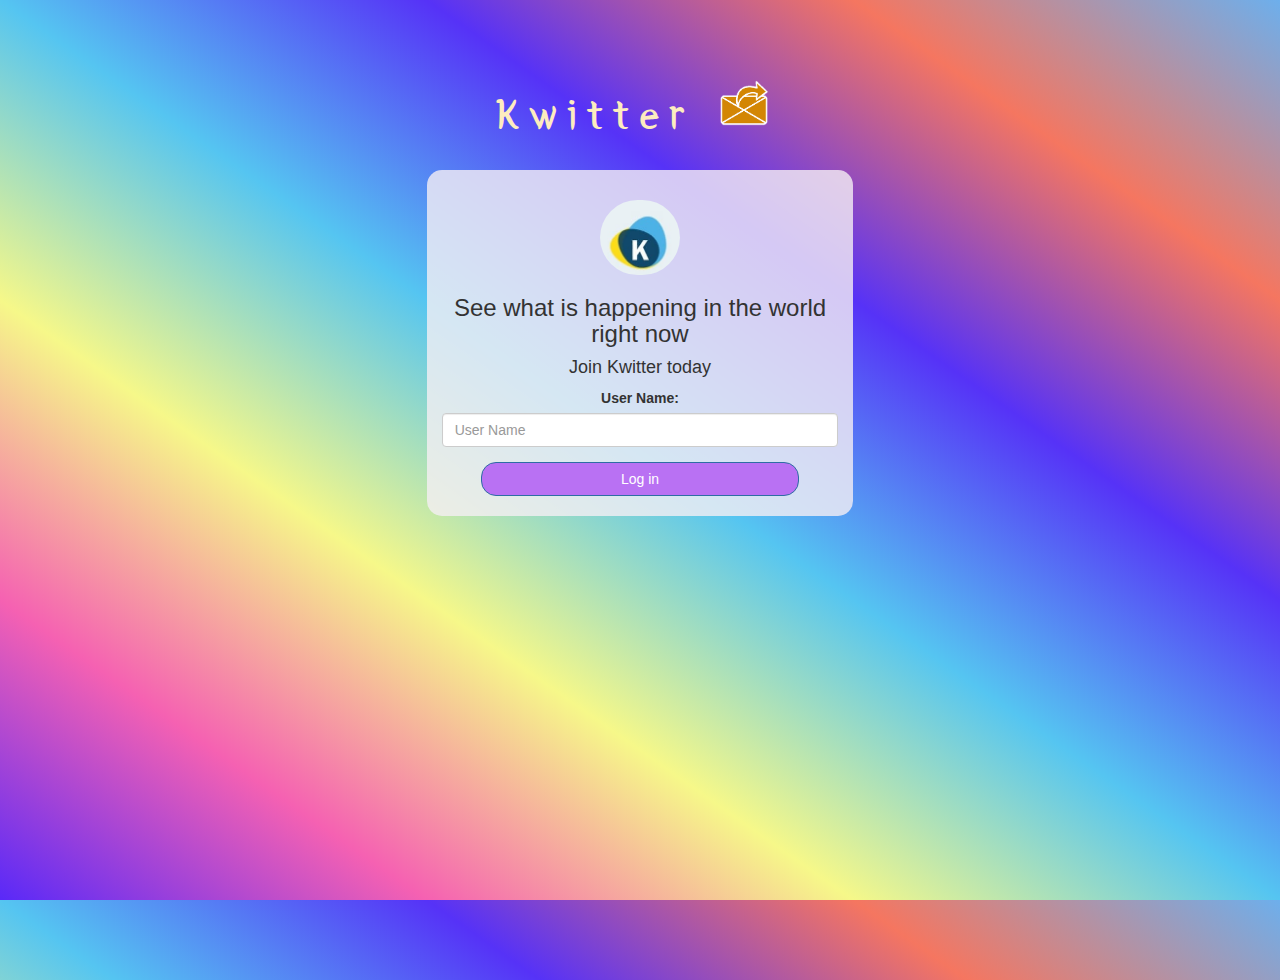
<file: index.html>
<!DOCTYPE html>
<html>
<head>
	<title>Kwitter</title>
<link href="https://fonts.googleapis.com/css?family=Yeon+Sung&display=swap" rel="stylesheet"><meta name="viewport" content="width=device-width, initial-scale=1">

<link rel="stylesheet" href="https://maxcdn.bootstrapcdn.com/bootstrap/3.4.0/css/bootstrap.min.css">
<script src="https://ajax.googleapis.com/ajax/libs/jquery/3.4.1/jquery.min.js"></script>
<script src="https://maxcdn.bootstrapcdn.com/bootstrap/3.4.0/js/bootstrap.min.js"></script>

<link rel="stylesheet" type="text/css" href="style.css">
<script src="kwitter.js"></script>
</head>
<body>
<center>
	<h1 class="header">	
		Kwitter	<sup>
	<img src="Picture 2.png">
	</sup>
</h1>
	<div class="col-lg-4 col-md-6 col-sm-6 col-xs-11 login_div">
	<img src="WhatsApp Image 2021-06-01 at 3.24.11 PM.jpeg" class="logo">
		<h3 >See what is happening in the world right now</h3>
		<h4 >Join Kwitter today</h4>
		<div class="form-group">
		  <label >User Name:</label>
            <input type="text" id="user_name" class="form-control" placeholder="User Name">

		</div>
		<button id="login_button" class="btn btn-primary" onclick="addUser()">Log in</button>
		<br><br>
	</div>
</center>

<script src="kwitter_page.js"></script>
</body>
</html>
</file>
<file: style.css>
html, body
{
  height: 100%;
  margin: 0;
}

body
{
background-image: linear-gradient(to right top, #5929f8, #f561b2, #f6f889, #55c5f1, #5632f7, #f57660, #6dafec);
}

.header
{
	color: rgb(253, 236, 191);font-family: 'Yeon Sung';font-size: 45px;letter-spacing: 10px;margin-top: 80px;
}
.header img
{
	width: 80px;margin-left: -15px;
}

.login_div
{
	background: rgba(245, 239, 244, 0.8);float: none;border-radius: 15px;

}

.logo
{
	width: 80px;margin-top: 30px;border-radius:40px;
	
	
}

#login_button
{
	width: 80%;border-radius: 15px;
	background-color: #b971f3;
}

.room_name
{
	cursor: pointer;
	font-size: 25px;
}


#logout
{
	font-size: 20px; float: right;
	background-color: rgb(240, 91, 153);
}


#output
{
	padding: 10px; width:80%;background: rgba(255,255,255,0.8);border-radius: 15px;
}

.input_div_room_page
{
	width: 80%;
}

.input_div label
{
	color: rgb(20, 20, 20);font-size: 20px;
}

.input_div_message_page
{
	position: fixed;bottom: 0px;width: 100%;background: rgba(255,255,255,0.8);
}
.input_div_message_page label
{
	color: black;
}
.input_div_message_page #msg
{
	width: 80%;
}
.input_div_message_page button
{
	margin-top: 15px;
	width: 50%; 
}
.color_white
{
	color: white
}

.user_tick
{
	width:20px;
}
.message_h4
{
	padding-left:5px;color:rgb(145, 136, 136);
}
</file>
